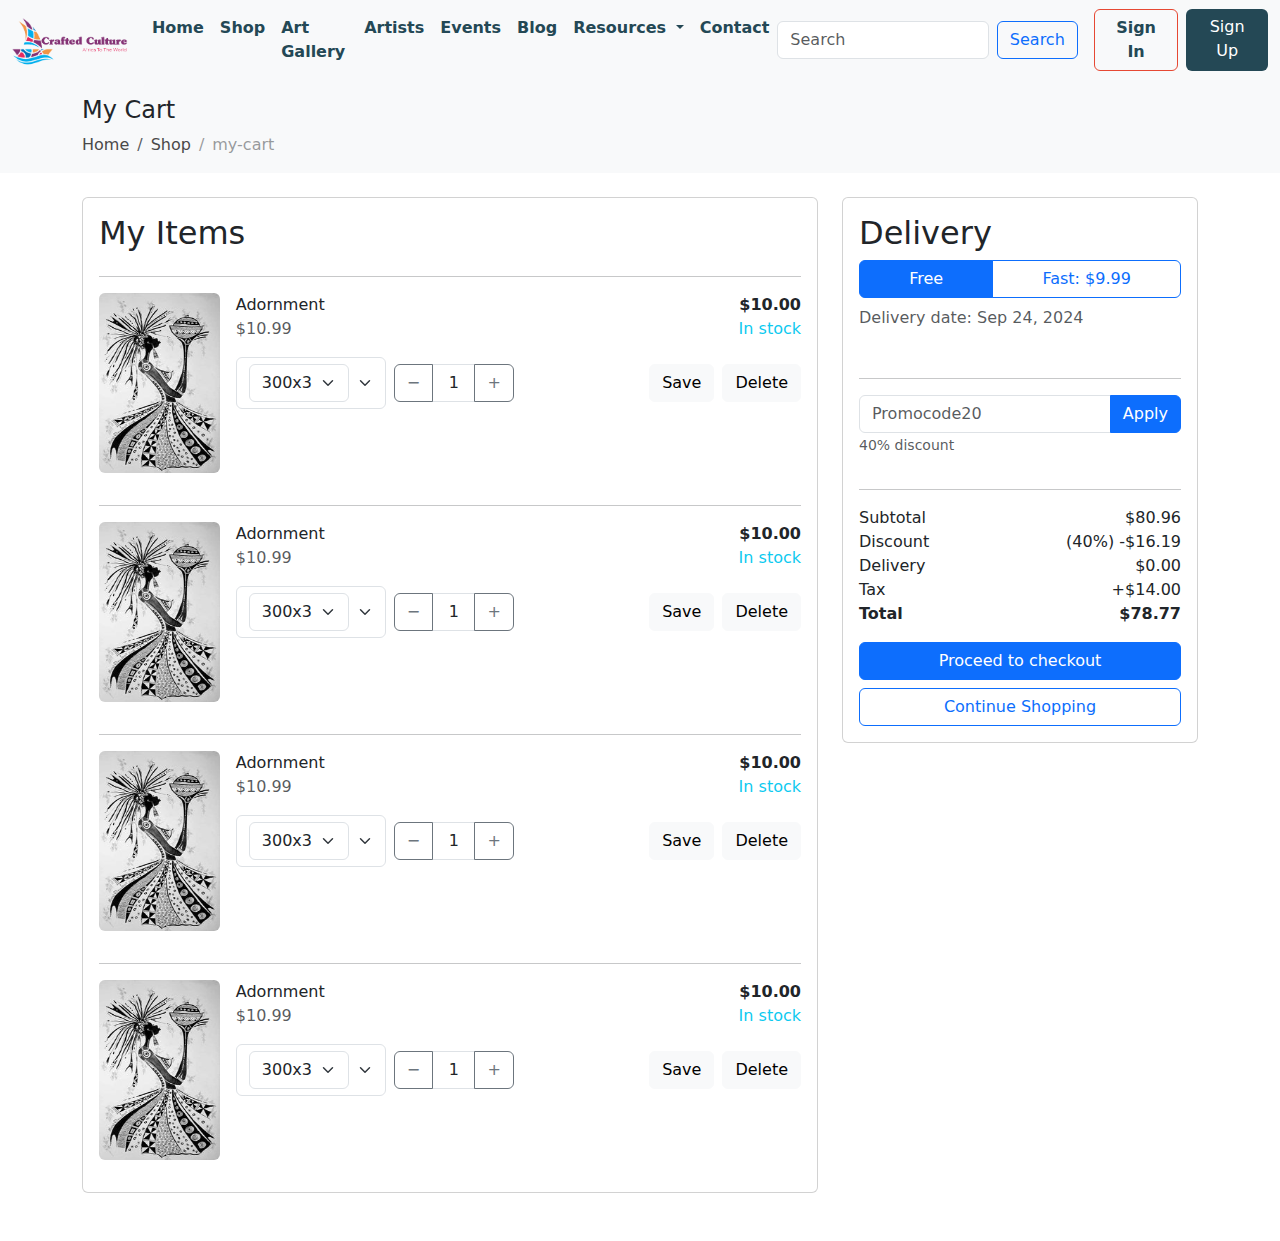
<file: cart.html>
<!DOCTYPE html>
<html lang="en">

<head>
    <meta charset="UTF-8">
    <meta name="viewport" content="width=device-width, initial-scale=1.0">
    <title>Crafted Culture | My Cart</title>
    <link rel="stylesheet" href="/styles/styles.css">
    <link rel="icon" href="/assets/img/logo-short.png" type="icon">
    <link rel="stylesheet" href="https://unicons.iconscout.com/release/v4.0.8/css/line.css">
    <link href="https://cdn.jsdelivr.net/npm/bootstrap@5.3.3/dist/css/bootstrap.min.css" rel="stylesheet"
        integrity="sha384-QWTKZyjpPEjISv5WaRU9OFeRpok6YctnYmDr5pNlyT2bRjXh0JMhjY6hW+ALEwIH" crossorigin="anonymous">
</head>

<body>
    <header>
        <nav class="navbar navbar-expand-lg navbar-light bg-light">
            <div class="container-fluid">
                <!-- Logo -->
                <a class="navbar-brand" href="index.html">
                    <img src="/assets/img/logo.png" alt="logo" class="d-inline-block align-text-top" height="30">
                </a>

                <button class="navbar-toggler" type="button" data-bs-toggle="collapse" data-bs-target="#navbarNav"
                    aria-controls="navbarNav" aria-expanded="false" aria-label="Toggle navigation">
                    <span class="navbar-toggler-icon"></span>
                </button>

                <div class="collapse navbar-collapse" id="navbarNav">
                    <ul class="navbar-nav mx-auto">
                        <li class="nav-item"><a class="nav-link" href="index.html">Home</a></li>
                        <li class="nav-item"><a class="nav-link" href="shop.html">Shop</a></li>
                        <li class="nav-item"><a class="nav-link" href="art-gallery.html">Art Gallery</a></li>
                        <li class="nav-item"><a class="nav-link" href="artists.html">Artists</a></li>
                        <li class="nav-item"><a class="nav-link" href="events.html">Events</a></li>
                        <li class="nav-item"><a class="nav-link" href="blog.html">Blog</a></li>

                        <!-- Dropdown for Resources -->
                        <li class="nav-item dropdown">
                            <a class="nav-link dropdown-toggle" href="#" id="resourcesDropdown" role="button"
                                data-bs-toggle="dropdown" aria-expanded="false">
                                Resources
                            </a>
                            <ul class="dropdown-menu" aria-labelledby="resourcesDropdown">
                                <li><a class="dropdown-item" href="resources-for-artists.html">For Artists</a></li>
                                <li><a class="dropdown-item" href="art-history.html">Art History</a></li>
                                <li><a class="dropdown-item" href="artist-interviews.html">Artist Interviews</a></li>
                                <li><a class="dropdown-item" href="virtual-tours.html">Virtual Tours</a></li>
                                <li><a class="dropdown-item" href="guides-and-tutorials.html">Guides & Tutorials</a>
                                </li>
                            </ul>
                        </li>

                        <li class="nav-item"><a class="nav-link" href="contact.html">Contact</a></li>
                    </ul>

                    
                    <form class="d-flex custom-search" role="search">
                        <input class="form-control me-2" type="search" placeholder="Search" aria-label="Search">
                        <button class="btn btn-outline-primary" type="submit">Search</button>
                    </form>

                    
                    <div class="d-flex ms-3">
                        <a href="#" class="btn btn-outline-primary me-2">Sign In</a>
                        <a href="#" class="btn btn-primary" onclick="window.location.href='sign-up.html'">Sign Up</a>
                    </div>
                </div>
            </div>
        </nav>
    </header>
    <main>
        <div class="page-hero container-fluid bg-light py-3">
            <div class="container">
                <h1 class="text-dark fs-4">My Cart</h1>
                <ul class="breadcrumb p-0 m-0 bg-transparent">
                    <li class="breadcrumb-item"><a href="./index.html">Home</a></li>
                    <li class="breadcrumb-item"><a href="./shop.html">Shop</a></li>
                    <li class="breadcrumb-item active" aria-current="page">my-cart</li>
                </ul>
            </div>
        </div>

        <div class="container my-4">
            <div class="row">
                <!-- Cart Info -->
                <div class="col-md-8 mb-4">
                    <div class="card p-3">
                        <h2>My Items</h2>
                        <hr>
                        
                        <!-- Item 1 -->
                        <div class="d-flex mb-3">
                            <img src="/assets/data/adornment_300x300.jpg" alt="cart item" class="rounded" style="width: 150px; height: 180px;">
                            <div class="ms-3 w-100">
                                <div class="d-flex justify-content-between align-items-center">
                                    <p class="mb-0">Adornment</p>
                                    <span class="fw-bold">$10.00</span>
                                </div>
                                <div class="d-flex justify-content-between">
                                    <p class="text-muted mb-0">$10.99</p>
                                    <span class="text-info">In stock</span>
                                </div>
        
                                <div class="d-flex align-items-center mt-3">
                                    <div class="form-select me-2" style="width: 150px;">
                                        <select class="form-select">
                                            <option value="300x300">300x300</option>
                                            <option value="600x600">600x600</option>
                                            <option value="600x900">600x900</option>
                                        </select>
                                    </div>
        
                                    <div class="input-group me-3" style="width: 120px;">
                                        <button class="btn btn-outline-secondary" onclick="decrement()">−</button>
                                        <input type="text" class="form-control text-center" id="quantity" value="1" readonly>
                                        <button class="btn btn-outline-secondary" onclick="increment()">+</button>
                                    </div>
        
                                    <div class="d-flex ms-auto">
                                        <button class="btn btn-light me-2">
                                            <i class="uil uil-heart"></i> Save
                                        </button>
                                        <button class="btn btn-light">
                                            <i class="uil uil-trash"></i> Delete
                                        </button>
                                    </div>
                                </div>
                            </div>
                        </div>
                        <hr>
                        <!-- Item 2 -->
                        <div class="d-flex mb-3">
                            <img src="/assets/data/adornment_300x300.jpg" alt="cart item" class="rounded" style="width: 150px; height: 180px;">
                            <div class="ms-3 w-100">
                                <div class="d-flex justify-content-between align-items-center">
                                    <p class="mb-0">Adornment</p>
                                    <span class="fw-bold">$10.00</span>
                                </div>
                                <div class="d-flex justify-content-between">
                                    <p class="text-muted mb-0">$10.99</p>
                                    <span class="text-info">In stock</span>
                                </div>
        
                                <div class="d-flex align-items-center mt-3">
                                    <div class="form-select me-2" style="width: 150px;">
                                        <select class="form-select">
                                            <option value="300x300">300x300</option>
                                            <option value="600x600">600x600</option>
                                            <option value="600x900">600x900</option>
                                        </select>
                                    </div>
        
                                    <div class="input-group me-3" style="width: 120px;">
                                        <button class="btn btn-outline-secondary" onclick="decrement()">−</button>
                                        <input type="text" class="form-control text-center" id="quantity" value="1" readonly>
                                        <button class="btn btn-outline-secondary" onclick="increment()">+</button>
                                    </div>
        
                                    <div class="d-flex ms-auto">
                                        <button class="btn btn-light me-2">
                                            <i class="uil uil-heart"></i> Save
                                        </button>
                                        <button class="btn btn-light">
                                            <i class="uil uil-trash"></i> Delete
                                        </button>
                                    </div>
                                </div>
                            </div>
                        </div>
                        <hr>
                        <!-- Item 3 -->
                        <div class="d-flex mb-3">
                            <img src="/assets/data/adornment_300x300.jpg" alt="cart item" class="rounded" style="width: 150px; height: 180px;">
                            <div class="ms-3 w-100">
                                <div class="d-flex justify-content-between align-items-center">
                                    <p class="mb-0">Adornment</p>
                                    <span class="fw-bold">$10.00</span>
                                </div>
                                <div class="d-flex justify-content-between">
                                    <p class="text-muted mb-0">$10.99</p>
                                    <span class="text-info">In stock</span>
                                </div>
        
                                <div class="d-flex align-items-center mt-3">
                                    <div class="form-select me-2" style="width: 150px;">
                                        <select class="form-select">
                                            <option value="300x300">300x300</option>
                                            <option value="600x600">600x600</option>
                                            <option value="600x900">600x900</option>
                                        </select>
                                    </div>
        
                                    <div class="input-group me-3" style="width: 120px;">
                                        <button class="btn btn-outline-secondary" onclick="decrement()">−</button>
                                        <input type="text" class="form-control text-center" id="quantity" value="1" readonly>
                                        <button class="btn btn-outline-secondary" onclick="increment()">+</button>
                                    </div>
        
                                    <div class="d-flex ms-auto">
                                        <button class="btn btn-light me-2">
                                            <i class="uil uil-heart"></i> Save
                                        </button>
                                        <button class="btn btn-light">
                                            <i class="uil uil-trash"></i> Delete
                                        </button>
                                    </div>
                                </div>
                            </div>
                        </div>
                        <hr>
                        <!-- Item 4 -->
                        <div class="d-flex mb-3">
                            <img src="/assets/data/adornment_300x300.jpg" alt="cart item" class="rounded" style="width: 150px; height: 180px;">
                            <div class="ms-3 w-100">
                                <div class="d-flex justify-content-between align-items-center">
                                    <p class="mb-0">Adornment</p>
                                    <span class="fw-bold">$10.00</span>
                                </div>
                                <div class="d-flex justify-content-between">
                                    <p class="text-muted mb-0">$10.99</p>
                                    <span class="text-info">In stock</span>
                                </div>
        
                                <div class="d-flex align-items-center mt-3">
                                    <div class="form-select me-2" style="width: 150px;">
                                        <select class="form-select">
                                            <option value="300x300">300x300</option>
                                            <option value="600x600">600x600</option>
                                            <option value="600x900">600x900</option>
                                        </select>
                                    </div>
        
                                    <div class="input-group me-3" style="width: 120px;">
                                        <button class="btn btn-outline-secondary" onclick="decrement()">−</button>
                                        <input type="text" class="form-control text-center" id="quantity" value="1" readonly>
                                        <button class="btn btn-outline-secondary" onclick="increment()">+</button>
                                    </div>
                                    
                                    <div class="d-flex ms-auto">
                                        <button class="btn btn-light me-2">
                                            <i class="uil uil-heart"></i> Save
                                        </button>
                                        <button class="btn btn-light">
                                            <i class="uil uil-trash"></i> Delete
                                        </button>
                                    </div>
                                </div>
                            </div>
                        </div>
        
                    </div>
                </div>
        
                <!-- Checkout Section -->
                <div class="col-md-4">
                    <div class="card p-3">
                        <h2>Delivery</h2>
                        <div class="mb-3">
                            <div class="btn-group w-100">
                                <button type="button" id="freeButton" class="btn btn-outline-primary active">Free</button>
                                <button type="button" id="fastButton" class="btn btn-outline-primary">Fast: $9.99</button>
                            </div>
                            <p class="text-muted mt-2">Delivery date: Sep 24, 2024</p>
                        </div>
                        <hr>
        
                        <div class="mb-3">
                            <div class="input-group">
                                <input type="text" class="form-control" placeholder="Promocode20">
                                <button class="btn btn-primary">Apply</button>
                            </div>
                            <small class="text-muted">40% discount</small>
                        </div>
                        <hr>
        
                        <div class="d-flex justify-content-between">
                            <span>Subtotal</span>
                            <span>$80.96</span>
                        </div>
                        <div class="d-flex justify-content-between">
                            <span>Discount</span>
                            <span>(40%) -$16.19</span>
                        </div>
                        <div class="d-flex justify-content-between">
                            <span>Delivery <i class="uil uil-info-circle" title="Delivery amount depends on the distance"></i></span>
                            <span>$0.00</span>
                        </div>
                        <div class="d-flex justify-content-between">
                            <span>Tax <i class="uil uil-info-circle" title="Tax depends on the amount of items purchased"></i></span>
                            <span>+$14.00</span>
                        </div>
                        <div class="d-flex justify-content-between fw-bold">
                            <span>Total</span>
                            <span>$78.77</span>
                        </div>
        
                        <div class="d-grid mt-3">
                            <button class="btn btn-primary mb-2">Proceed to checkout</button>
                            <button class="btn btn-outline-primary" onclick="window.location.href='./index.html'">Continue Shopping</button>
                        </div>
                    </div>
                </div>
            </div>
        </div>
        
    </main>

    <script src="./scripts/main.js"></script>
    <script src="https://cdn.jsdelivr.net/npm/@popperjs/core@2.11.8/dist/umd/popper.min.js"
        integrity="sha384-I7E8VVD/ismYTF4hNIPjVp/Zjvgyol6VFvRkX/vR+Vc4jQkC+hVqc2pM8ODewa9r"
        crossorigin="anonymous"></script>
    <script src="https://cdn.jsdelivr.net/npm/bootstrap@5.3.3/dist/js/bootstrap.min.js"
        integrity="sha384-0pUGZvbkm6XF6gxjEnlmuGrJXVbNuzT9qBBavbLwCsOGabYfZo0T0to5eqruptLy"
        crossorigin="anonymous"></script>
</body>

</html>
</file>
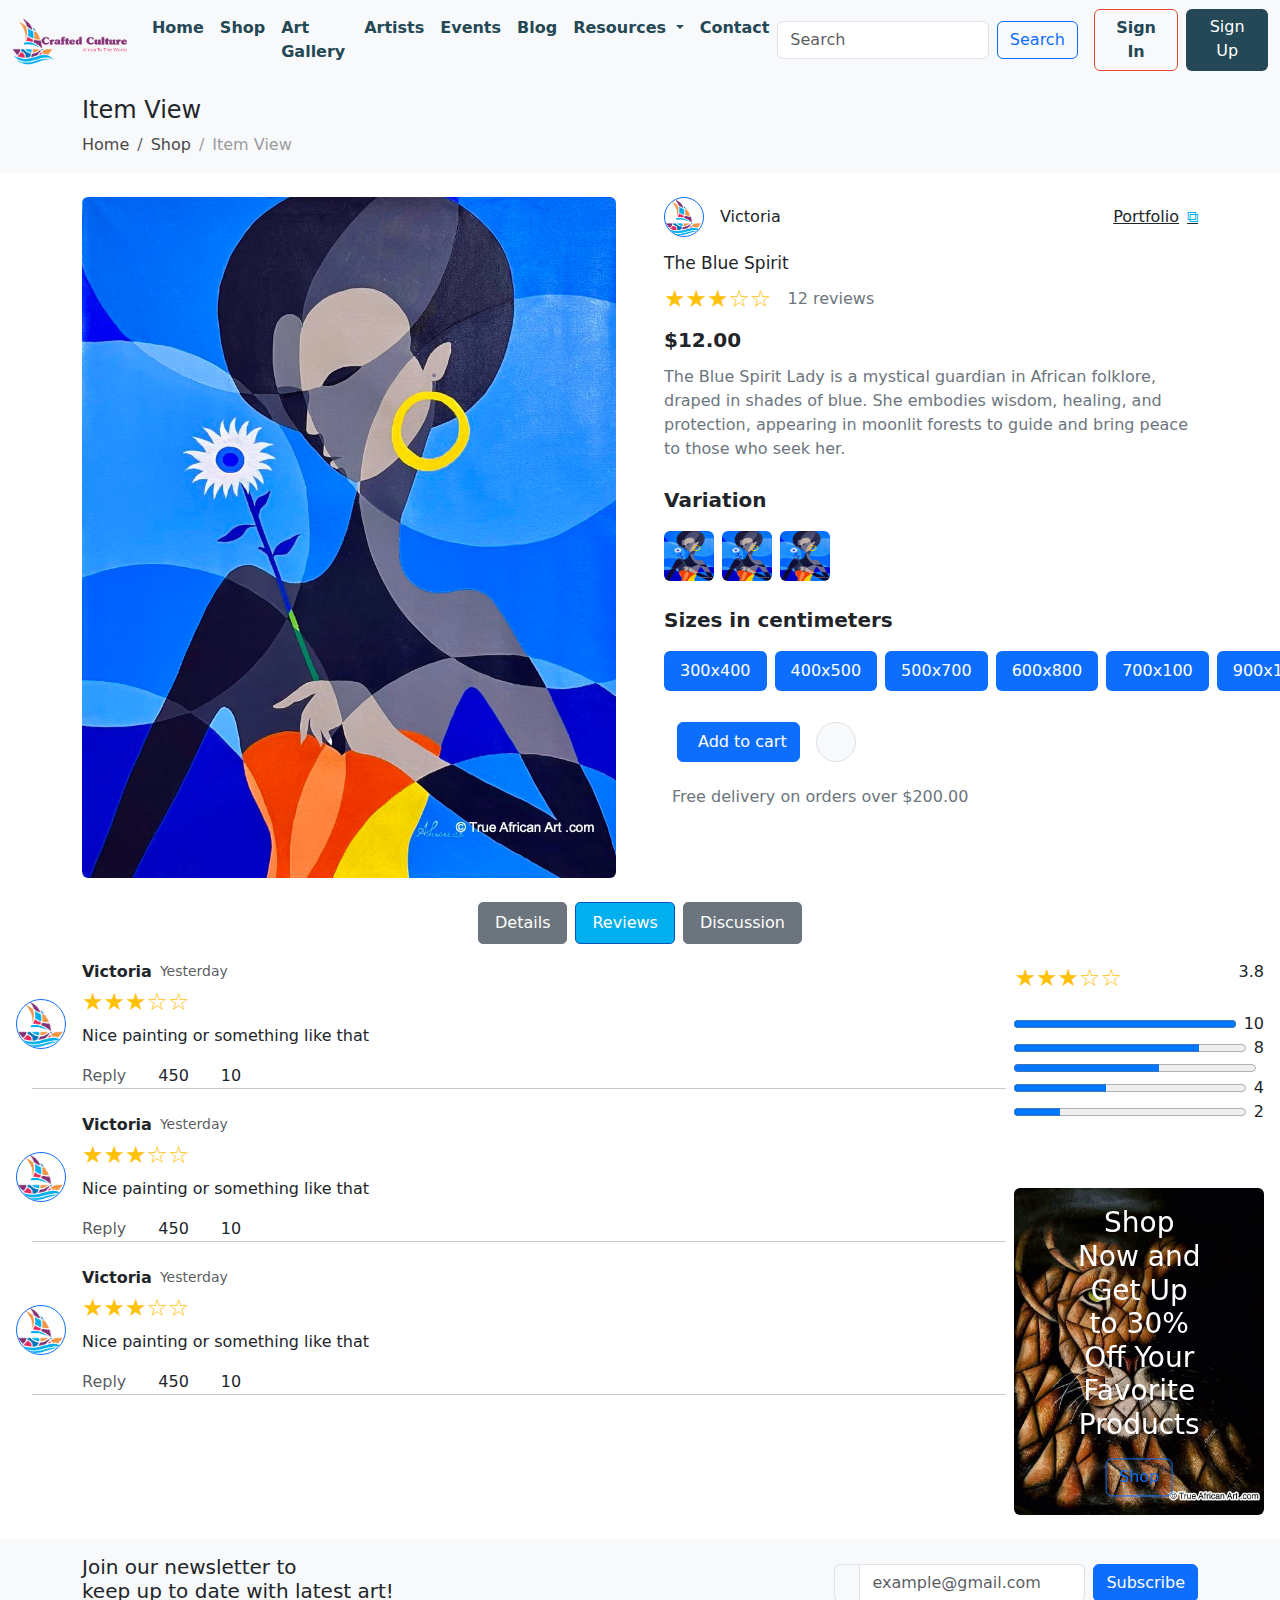
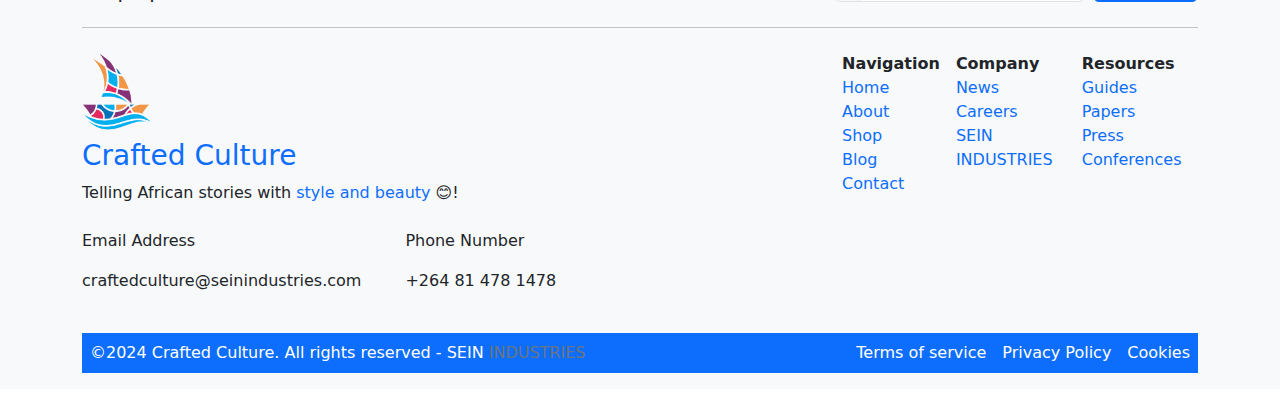
<file: item-view.html>
<!DOCTYPE html>
<html lang="en">

<head>
    <meta charset="UTF-8">
    <meta name="viewport" content="width=device-width, initial-scale=1.0">
    <title>Item View</title>
    <link rel="stylesheet" href="/styles/styles.css">
    <link rel="icon" href="/assets/img/logo-short.png" type="icon">
    <link rel="stylesheet" href="https://unicons.iconscout.com/release/v4.0.8/css/line.css">
    <link href="https://cdn.jsdelivr.net/npm/bootstrap@5.3.3/dist/css/bootstrap.min.css" rel="stylesheet"
        integrity="sha384-QWTKZyjpPEjISv5WaRU9OFeRpok6YctnYmDr5pNlyT2bRjXh0JMhjY6hW+ALEwIH" crossorigin="anonymous">
</head>

<body>
    <!-- Navbar with Centered Nav Links and Search Form -->
    <header>
        <nav class="navbar navbar-expand-lg navbar-light bg-light">
            <div class="container-fluid">
                <!-- Logo -->
                <a class="navbar-brand" href="index.html">
                    <img src="/assets/img/logo.png" alt="logo" class="d-inline-block align-text-top" height="30">
                </a>

                <!-- Navbar Toggle Button for Mobile View -->
                <button class="navbar-toggler" type="button" data-bs-toggle="collapse" data-bs-target="#navbarNav"
                    aria-controls="navbarNav" aria-expanded="false" aria-label="Toggle navigation">
                    <span class="navbar-toggler-icon"></span>
                </button>

                <!-- Navbar Links, Centered -->
                <div class="collapse navbar-collapse" id="navbarNav">
                    <ul class="navbar-nav mx-auto">
                        <li class="nav-item"><a class="nav-link" href="index.html">Home</a></li>
                        <li class="nav-item"><a class="nav-link" href="shop.html">Shop</a></li>
                        <li class="nav-item"><a class="nav-link" href="art-gallery.html">Art Gallery</a></li>
                        <li class="nav-item"><a class="nav-link" href="artists.html">Artists</a></li>
                        <li class="nav-item"><a class="nav-link" href="events.html">Events</a></li>
                        <li class="nav-item"><a class="nav-link" href="blog.html">Blog</a></li>

                        <!-- Dropdown for Resources -->
                        <li class="nav-item dropdown">
                            <a class="nav-link dropdown-toggle" href="#" id="resourcesDropdown" role="button"
                                data-bs-toggle="dropdown" aria-expanded="false">
                                Resources
                            </a>
                            <ul class="dropdown-menu" aria-labelledby="resourcesDropdown">
                                <li><a class="dropdown-item" href="resources-for-artists.html">For Artists</a></li>
                                <li><a class="dropdown-item" href="art-history.html">Art History</a></li>
                                <li><a class="dropdown-item" href="artist-interviews.html">Artist Interviews</a></li>
                                <li><a class="dropdown-item" href="virtual-tours.html">Virtual Tours</a></li>
                                <li><a class="dropdown-item" href="guides-and-tutorials.html">Guides & Tutorials</a>
                                </li>
                            </ul>
                        </li>

                        <li class="nav-item"><a class="nav-link" href="contact.html">Contact</a></li>
                    </ul>

                    <!-- Search Form with Custom Styling -->
                    <form class="d-flex custom-search" role="search">
                        <input class="form-control me-2" type="search" placeholder="Search" aria-label="Search">
                        <button class="btn btn-outline-primary" type="submit">Search</button>
                    </form>

                    <!-- Sign In/Sign Up Buttons -->
                    <div class="d-flex ms-3">
                        <a href="#" class="btn btn-outline-primary me-2">Sign In</a>
                        <a href="#" class="btn btn-primary" onclick="window.location.href='sign-up.html'">Sign Up</a>
                    </div>
                </div>
            </div>
        </nav>
    </header>

    <main>
        <div class="page-hero container-fluid bg-light py-3">
            <div class="container">
                <h1 class="text-dark fs-4">Item View</h1>
                <ul class="breadcrumb p-0 m-0 bg-transparent">
                    <li class="breadcrumb-item"><a href="./index.html">Home</a></li>
                    <li class="breadcrumb-item"><a href="./shop.html">Shop</a></li>
                    <li class="breadcrumb-item active" aria-current="page">Item View</li>
                </ul>
            </div>
        </div>

        <section class="item-view-container container my-4">
            <div class="row gx-5">
                <div class="col-md-6">
                    <img src="/assets/data/hopeful_2048x2048.jpg" alt="Item image" class="img-fluid rounded">
                </div>
                <div class="col-md-6">
                    <div class="item-view-info">
                        <div class="artist d-flex justify-content-between align-items-center">
                            <div class="artist-name-img d-flex align-items-center">
                                <img src="/assets/img/logo-short.png" alt="Artist logo"
                                    class="rounded-circle border border-primary me-3"
                                    style="width: 40px; height: 40px;">
                                <p class="mb-0">Victoria</p>
                            </div>
                            <a href="#" class="artist-portfolio text-dark">Portfolio</a>
                        </div>

                        <h2 class="item-name mt-3">The Blue Spirit</h2>
                        <div class="rate d-flex align-items-center my-2">
                            <p class="rating text-warning mb-0 me-3">★★★☆☆</p>
                            <p class="reviews text-secondary mb-0">12 reviews</p>
                        </div>

                        <p class="item-price fw-bold fs-5">$12.00</p>
                        <p class="desc text-secondary">The Blue Spirit Lady is a mystical guardian in African folklore,
                            draped in shades of blue. She embodies wisdom, healing, and protection, appearing in moonlit
                            forests to guide and bring peace to those who seek her.</p>

                        <div class="variation mt-4">
                            <p class="fw-bold fs-5">Variation</p>
                            <div class="variation-item d-flex gap-2 mt-2">
                                <img src="/assets/data/hopeful_300x300.jpg" alt="" class="variation-img rounded"
                                    style="width: 50px; height: 50px; cursor: pointer;" onclick="selectImage(this)">
                                <img src="/assets/data/hopeful_300x300.jpg" alt="" class="variation-img rounded"
                                    style="width: 50px; height: 50px; cursor: pointer;" onclick="selectImage(this)">
                                <img src="/assets/data/hopeful_300x300.jpg" alt="" class="variation-img rounded"
                                    style="width: 50px; height: 50px; cursor: pointer;" onclick="selectImage(this)">
                            </div>
                        </div>

                        <div class="size mt-4">
                            <p class="fw-bold fs-5">Sizes in centimeters</p>
                            <div class="size-option d-flex gap-2 mt-2">
                                <div class="item text-center bg-primary text-white py-2 px-3 rounded">300x400</div>
                                <div class="item text-center bg-primary text-white py-2 px-3 rounded">400x500</div>
                                <div class="item text-center bg-primary text-white py-2 px-3 rounded">500x700</div>
                                <div class="item text-center bg-primary text-white py-2 px-3 rounded">600x800</div>
                                <div class="item text-center bg-primary text-white py-2 px-3 rounded">700x100</div>
                                <div class="item text-center bg-primary text-white py-2 px-3 rounded">900x120</div>
                            </div>
                        </div>

                        <div class="btn mt-4 d-flex gap-3">
                            <button class="add-to-cart btn btn-primary d-flex align-items-center"><i
                                    class="uil uil-shopping-bag me-2"></i>Add to cart</button>
                            <span
                                class="bg-light border rounded-circle p-2 d-flex justify-content-center align-items-center"
                                style="width: 40px; height: 40px;"><i class="uil uil-heart fs-4 text-dark"></i></span>
                        </div>

                        <p class="delivery mt-3 text-secondary"><i class="uil uil-car-sideview me-2"></i> Free delivery
                            on orders over $200.00</p>
                    </div>
                </div>
            </div>
        </section>

        <section class="more">
            <div class="item-btn d-flex justify-content-center gap-2">
                <span class="btn btn-secondary">Details</span>
                <span class="btn btn-primary active">Reviews</span>
                <span class="btn btn-secondary">Discussion</span>
            </div>

            <div class="item-btn-section mt-3">
                <div class="reviews d-flex">
                    <div class="comments flex-grow-1">
                        <div class="comment-item mb-4">
                            <div class="profile d-flex gap-3 align-items-center">
                                <img src="/assets/img/logo-short.png" alt=""
                                    class="rounded-circle border border-primary">
                                <div class="details">
                                    <div class="name d-flex gap-2 align-items-center">
                                        <p class="fw-bold mb-0">Victoria</p>
                                        <span class="date text-muted small">Yesterday</span>
                                    </div>
                                    <p class="rating text-warning mb-1">★★★☆☆</p>
                                    <p class="message">Nice painting or something like that</p>
                                    <div class="others d-flex gap-3">
                                        <span class="reply text-muted" role="button">Reply</span>
                                        <i class="uil uil-thumbs-up"></i>
                                        <span>450</span>
                                        <i class="uil uil-thumbs-down"></i>
                                        <span>10</span>
                                    </div>
                                </div>
                            </div>
                            <hr>
                        </div>
                        <div class="comment-item mb-4">
                            <div class="profile d-flex gap-3 align-items-center">
                                <img src="/assets/img/logo-short.png" alt=""
                                    class="rounded-circle border border-primary">
                                <div class="details">
                                    <div class="name d-flex gap-2 align-items-center">
                                        <p class="fw-bold mb-0">Victoria</p>
                                        <span class="date text-muted small">Yesterday</span>
                                    </div>
                                    <p class="rating text-warning mb-1">★★★☆☆</p>
                                    <p class="message">Nice painting or something like that</p>
                                    <div class="others d-flex gap-3">
                                        <span class="reply text-muted" role="button">Reply</span>
                                        <i class="uil uil-thumbs-up"></i>
                                        <span>450</span>
                                        <i class="uil uil-thumbs-down"></i>
                                        <span>10</span>
                                    </div>
                                </div>
                            </div>
                            <hr>
                        </div>
                        <div class="comment-item mb-4">
                            <div class="profile d-flex gap-3 align-items-center">
                                <img src="/assets/img/logo-short.png" alt=""
                                    class="rounded-circle border border-primary">
                                <div class="details">
                                    <div class="name d-flex gap-2 align-items-center">
                                        <p class="fw-bold mb-0">Victoria</p>
                                        <span class="date text-muted small">Yesterday</span>
                                    </div>
                                    <p class="rating text-warning mb-1">★★★☆☆</p>
                                    <p class="message">Nice painting or something like that</p>
                                    <div class="others d-flex gap-3">
                                        <span class="reply text-muted" role="button">Reply</span>
                                        <i class="uil uil-thumbs-up"></i>
                                        <span>450</span>
                                        <i class="uil uil-thumbs-down"></i>
                                        <span>10</span>
                                    </div>
                                </div>
                            </div>
                            <hr>
                        </div>

                    </div>

                    <div class="rating-side d-flex flex-column align-items-center ms-4" style="width: 20%;">
                        <div class="rated mb-4 w-100">
                            <div class="rating-rates d-flex justify-content-between">
                                <p class="rating text-warning">★★★☆☆</p>
                                <span>3.8</span>
                            </div>
                            <ol class="list-unstyled ps-0">
                                <li class="d-flex align-items-center">
                                    <progress value="100" max="100" class="flex-grow-1"></progress>
                                    <span class="ms-2">10</span>
                                </li>
                                <li class="d-flex align-items-center">
                                    <progress value="80" max="100" class="flex-grow-1"></progress>
                                    <span class="ms-2">8</span>
                                </li>
                                <li class="d-flex align-items-center">
                                    <progress value="60" max="100" class="flex-grow-1"></progress>
                                    <span class="ms-2" 60</span>
                                </li>
                                <li class="d-flex align-items-center">
                                    <progress value="40" max="100" class="flex-grow-1"></progress>
                                    <span class="ms-2">4</span>
                                </li>
                                <li class="d-flex align-items-center">
                                    <progress value="20" max="100" class="flex-grow-1"></progress>
                                    <span class="ms-2">2</span>
                                </li>

                            </ol>
                        </div>

                        <!-- Carousel - Featured Item on the Right -->
                        <div id="ratingCarousel" class="carousel slide mt-4" data-bs-ride="carousel">
                            <div class="carousel-inner">
                                <div class="carousel-item active">
                                    <div class="featured-image position-relative">
                                        <img src="/assets/data/peter-ndirangu-lion-shade_2048x2048.jpg"
                                            class="d-block w-100 rounded" alt="Lion in the shade">
                                        <div
                                            class="content position-absolute top-50 start-50 translate-middle text-center text-white">
                                            <h3>Shop Now and Get Up to 30% Off Your Favorite Products</h3>
                                            <button class="btn btn-outline-primary mt-2">Shop</button>
                                        </div>
                                    </div>
                                </div>
                            </div>
                        </div>
                    </div>
                </div>
            </div>
        </section>

    </main>

    <footer class="bg-light my-4 py-3">
        <div class="container">
            <!-- Newsletter Section -->
            <div class="newsletter d-flex justify-content-between align-items-center">
                <p class="h5">Join our newsletter to <br> keep up to date with latest art!</p>
                <div class="letter-btn d-flex">
                    <form action="#" class="me-2">
                        <div class="input-group">
                            <span class="input-group-text"><i class="uil uil-user"></i></span>
                            <input type="email" class="form-control" placeholder="example@gmail.com">
                        </div>
                    </form>
                    <form action="#">
                        <input type="button" class="btn btn-primary" value="Subscribe">
                    </form>
                </div>
            </div>
            <hr>

            <!-- Footer Navigation -->
            <div class="footer-nav row my-4">
                <div class="col-lg-8">
                    <div class="logo-side d-flex flex-column">
                        <img src="/assets/img/logo-short.png" alt="logo" class="mb-2" style="width: 70px;">
                        <h3 class="text-primary">Crafted Culture</h3>
                        <p>Telling African stories with <span class="text-primary">style and beauty</span> 😊!</p>
                        <div class="contacts d-flex my-2">
                            <div class="me-4">
                                <p>Email Address</p>
                                <span>craftedculture@seinindustries.com</span>
                            </div>
                            <div>
                                <p>Phone Number</p>
                                <span>+264 81 478 1478</span>
                            </div>
                        </div>

                        <div class="footer-socials d-flex gap-3 mt-2">
                            <a href="#linkedin"><i class="uil uil-linkedin-alt"></i></a>
                            <a href="#Instagram"><i class="uil uil-instagram"></i></a>
                            <a href="#x"><i class="uil uil-twitter-alt"></i></a>
                            <a href="#Facebook"><i class="uil uil-facebook-f"></i></a>
                        </div>
                    </div>
                </div>

                <div class="col-lg-4">
                    <div class="footer-links-side d-flex gap-3">
                        <div class="first mb-3 d-flex flex-column">
                            <label class="fw-bold">Navigation</label>
                            <a href="#Home" class="text-decoration-none">Home</a>
                            <a href="about.html" class="text-decoration-none">About</a>
                            <a href="#shop" class="text-decoration-none">Shop</a>
                            <a href="#blog" class="text-decoration-none">Blog</a>
                            <a href="#contact" class="text-decoration-none">Contact</a>
                        </div>
                        <div class="second mb-3 d-flex flex-column">
                            <label class="fw-bold">Company</label>
                            <a href="#news" class="text-decoration-none">News</a>
                            <a href="#career" class="text-decoration-none">Careers</a>
                            <a href="#company" class="text-decoration-none"><span>SEIN</span> INDUSTRIES</a>
                        </div>
                        <div class="last d-flex flex-column">
                            <label class="fw-bold">Resources</label>
                            <a href="#guides" class="text-decoration-none">Guides</a>
                            <a href="#papers" class="text-decoration-none">Papers</a>
                            <a href="#press" class="text-decoration-none">Press Conferences</a>
                        </div>
                    </div>
                </div>
            </div>

            <!-- Bottom Footer -->
            <div class="bottom-footer bg-primary text-white d-flex justify-content-between align-items-center p-2">
                <p class="mb-0">&copy;2024 Crafted Culture. All rights reserved - SEIN <span
                        class="text-secondary">INDUSTRIES</span></p>
                <div class="conditions d-flex gap-3">
                    <a href="#terms" class="text-white text-decoration-none">Terms of service</a>
                    <a href="#policy" class="text-white text-decoration-none">Privacy Policy</a>
                    <a href="#cookies" class="text-white text-decoration-none">Cookies</a>
                </div>
            </div>
        </div>
    </footer>
    <script src="./scripts/main.js"></script>
    <script src="https://cdn.jsdelivr.net/npm/@popperjs/core@2.11.8/dist/umd/popper.min.js"
        integrity="sha384-I7E8VVD/ismYTF4hNIPjVp/Zjvgyol6VFvRkX/vR+Vc4jQkC+hVqc2pM8ODewa9r"
        crossorigin="anonymous"></script>
    <script src="https://cdn.jsdelivr.net/npm/bootstrap@5.3.3/dist/js/bootstrap.min.js"
        integrity="sha384-0pUGZvbkm6XF6gxjEnlmuGrJXVbNuzT9qBBavbLwCsOGabYfZo0T0to5eqruptLy"
        crossorigin="anonymous"></script>
</body>

</html>
</file>
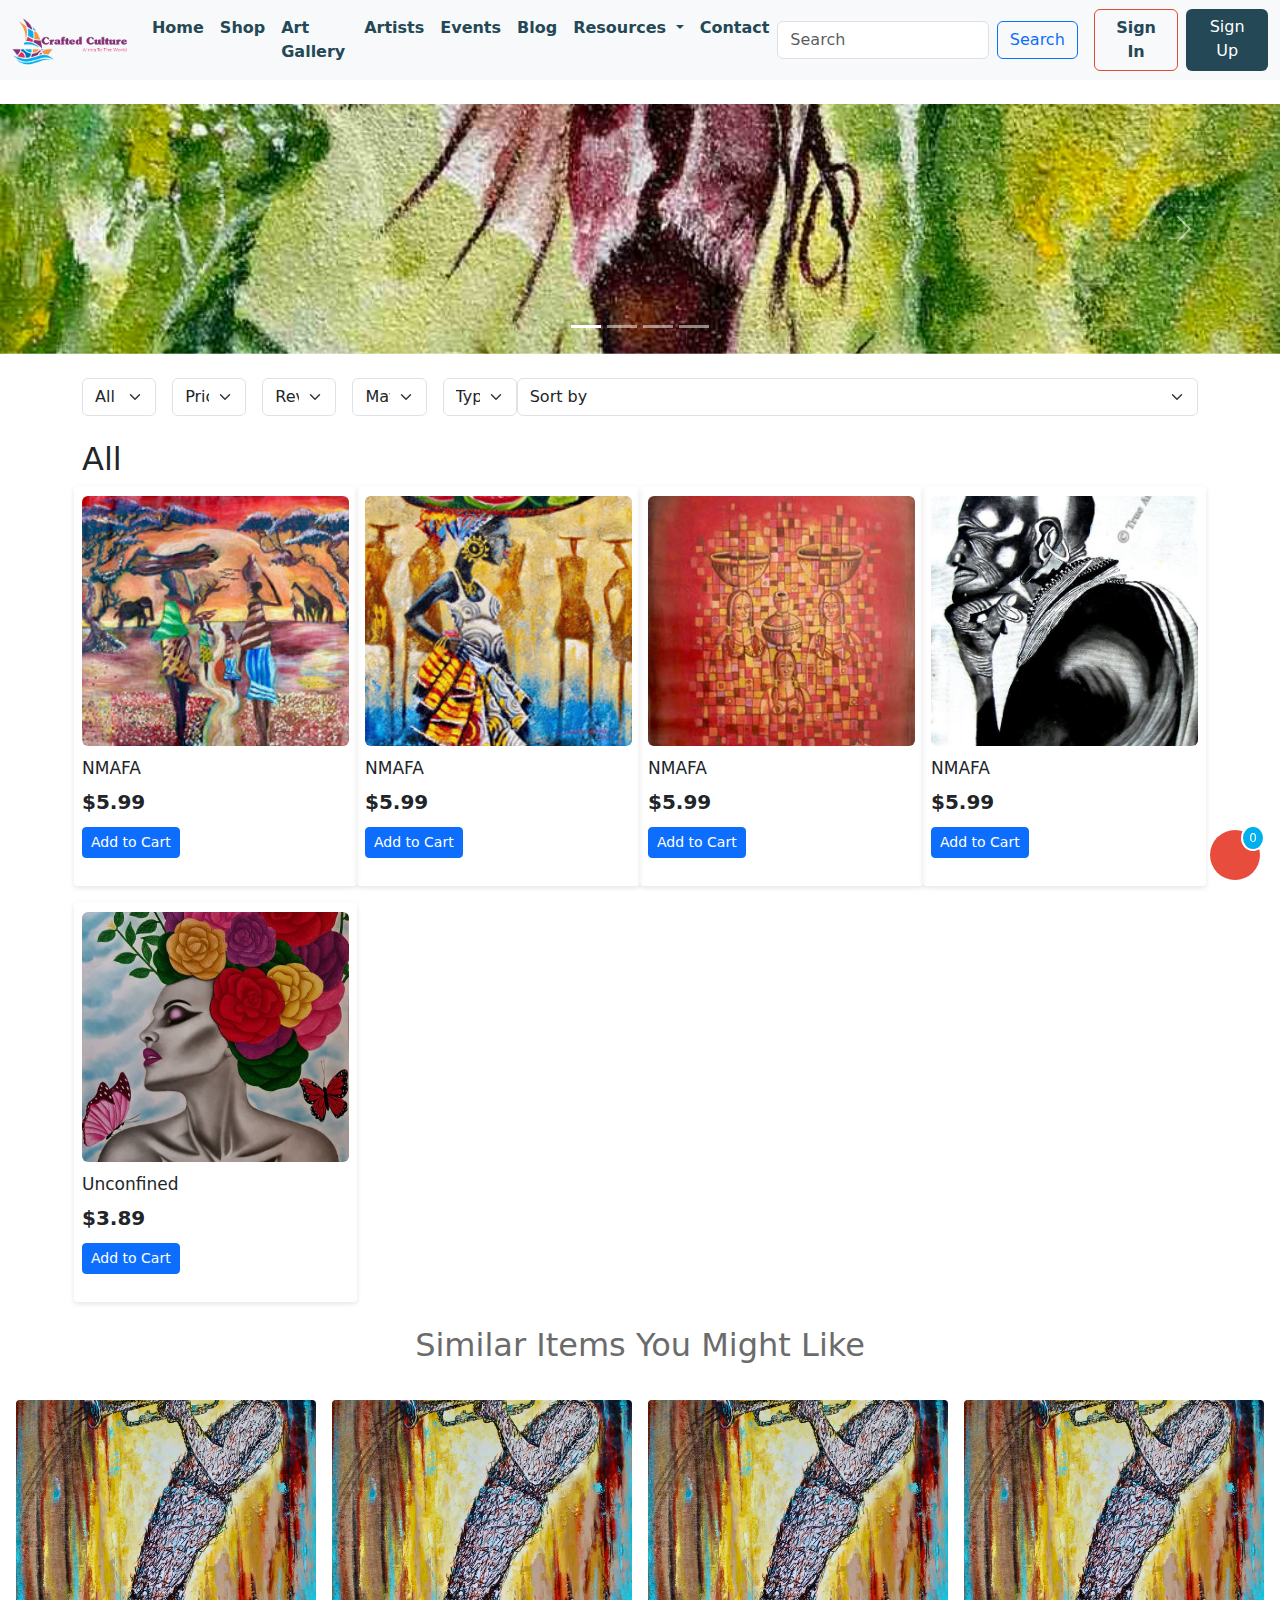
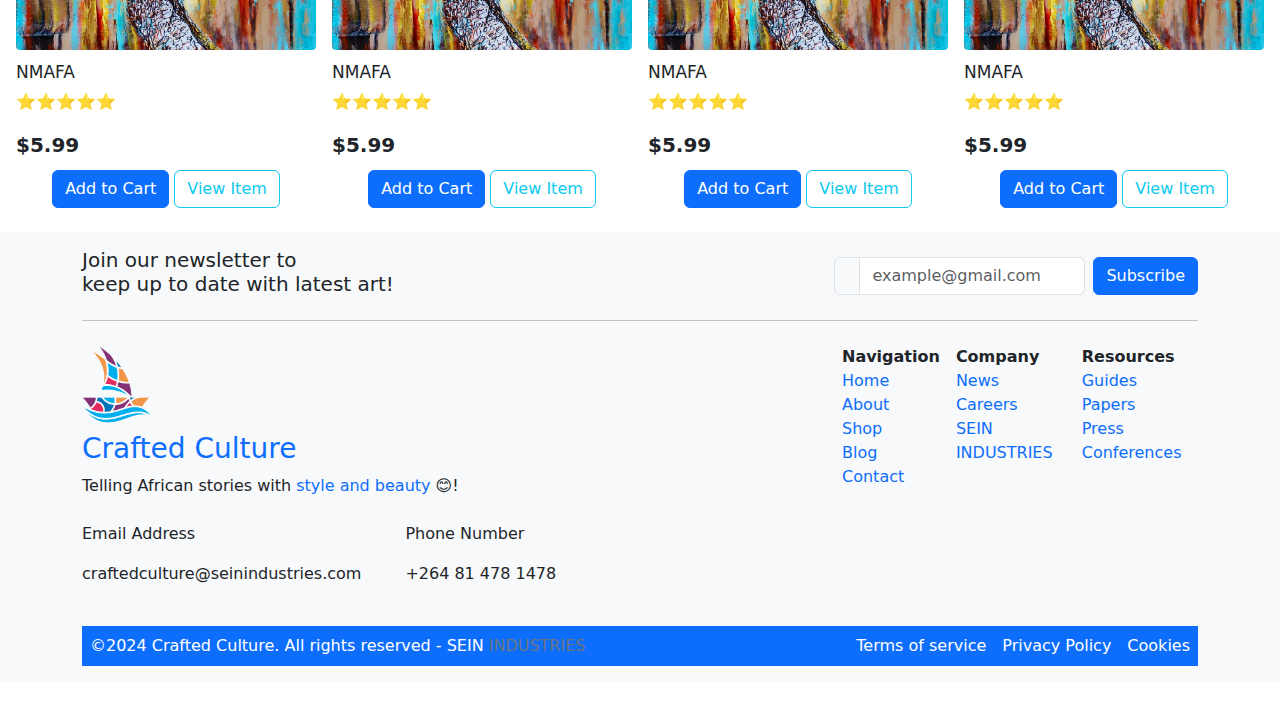
<file: shop.html>
<!DOCTYPE html>
<html lang="en">

<head>
    <meta charset="UTF-8">
    <meta name="viewport" content="width=device-width, initial-scale=1.0">
    <title>Crafted Culture| Shop</title>
    <link rel="stylesheet" href="/styles/styles.css">
    <link rel="icon" href="/assets/img/logo-short.png" type="icon">
    <link rel="stylesheet" href="https://unicons.iconscout.com/release/v4.0.8/css/line.css">
    <link href="https://cdn.jsdelivr.net/npm/bootstrap@5.3.3/dist/css/bootstrap.min.css" rel="stylesheet"
        integrity="sha384-QWTKZyjpPEjISv5WaRU9OFeRpok6YctnYmDr5pNlyT2bRjXh0JMhjY6hW+ALEwIH" crossorigin="anonymous">
</head>

<body>
    <!-- Navbar with Centered Nav Links and Search Form -->
    <header>
        <nav class="navbar navbar-expand-lg navbar-light bg-light">
            <div class="container-fluid">
                <!-- Logo -->
                <a class="navbar-brand" href="index.html">
                    <img src="/assets/img/logo.png" alt="logo" class="d-inline-block align-text-top" height="30">
                </a>

                <!-- Navbar Toggle Button for Mobile View -->
                <button class="navbar-toggler" type="button" data-bs-toggle="collapse" data-bs-target="#navbarNav"
                    aria-controls="navbarNav" aria-expanded="false" aria-label="Toggle navigation">
                    <span class="navbar-toggler-icon"></span>
                </button>

                <!-- Navbar Links, Centered -->
                <div class="collapse navbar-collapse" id="navbarNav">
                    <ul class="navbar-nav mx-auto">
                        <li class="nav-item"><a class="nav-link" href="index.html">Home</a></li>
                        <li class="nav-item"><a class="nav-link" href="shop.html">Shop</a></li>
                        <li class="nav-item"><a class="nav-link" href="art-gallery.html">Art Gallery</a></li>
                        <li class="nav-item"><a class="nav-link" href="artists.html">Artists</a></li>
                        <li class="nav-item"><a class="nav-link" href="events.html">Events</a></li>
                        <li class="nav-item"><a class="nav-link" href="blog.html">Blog</a></li>

                        <!-- Dropdown for Resources -->
                        <li class="nav-item dropdown">
                            <a class="nav-link dropdown-toggle" href="#" id="resourcesDropdown" role="button"
                                data-bs-toggle="dropdown" aria-expanded="false">
                                Resources
                            </a>
                            <ul class="dropdown-menu" aria-labelledby="resourcesDropdown">
                                <li><a class="dropdown-item" href="resources-for-artists.html">For Artists</a></li>
                                <li><a class="dropdown-item" href="art-history.html">Art History</a></li>
                                <li><a class="dropdown-item" href="artist-interviews.html">Artist Interviews</a></li>
                                <li><a class="dropdown-item" href="virtual-tours.html">Virtual Tours</a></li>
                                <li><a class="dropdown-item" href="guides-and-tutorials.html">Guides & Tutorials</a>
                                </li>
                            </ul>
                        </li>

                        <li class="nav-item"><a class="nav-link" href="contact.html">Contact</a></li>
                    </ul>

                    <form class="d-flex custom-search" role="search">
                        <input class="form-control me-2" type="search" placeholder="Search" aria-label="Search">
                        <button class="btn btn-outline-primary" type="submit">Search</button>
                    </form>

                    <!-- Sign In/Sign Up Buttons -->
                    <div class="d-flex ms-3">
                        <a href="#" class="btn btn-outline-primary me-2">Sign In</a>
                        <a href="#" class="btn btn-primary" onclick="window.location.href='sign-up.html'">Sign Up</a>
                    </div>
                </div>
            </div>
        </nav>
    </header>

    <main>
        <div id="featuredCarousel" class="carousel slide my-4" data-bs-ride="carousel">
            <div class="carousel-inner">
                <div class="carousel-item active">
                    <img src="/assets/data/green-adventure_2048x2048.jpg" class="d-block w-100" alt="Green Adventure"
                        style="height: 250px; object-fit: cover;">
                </div>
                <div class="carousel-item">
                    <img src="/assets/data/a-callout_2048x2048.jpg" class="d-block w-100" alt="A Callout"
                        style="height: 250px; object-fit: cover;">
                </div>
                <div class="carousel-item">
                    <img src="/assets/data/riverfow_2048x2048.jpg" class="d-block w-100" alt="River Flow"
                        style="height: 250px; object-fit: cover;">
                </div>
                <div class="carousel-item">
                    <img src="/assets/data/wildbeast-migration_.jpg" class="d-block w-100" alt="Wildbeast Migration"
                        style="height: 250px; object-fit: cover;">
                </div>
            </div>

            <!-- Carousel controls -->
            <button class="carousel-control-prev" type="button" data-bs-target="#featuredCarousel" data-bs-slide="prev">
                <span class="carousel-control-prev-icon" aria-hidden="true"></span>
                <span class="visually-hidden">Previous</span>
            </button>
            <button class="carousel-control-next" type="button" data-bs-target="#featuredCarousel" data-bs-slide="next">
                <span class="carousel-control-next-icon" aria-hidden="true"></span>
                <span class="visually-hidden">Next</span>
            </button>

            <!-- Indicators -->
            <div class="carousel-indicators">
                <button type="button" data-bs-target="#featuredCarousel" data-bs-slide-to="0" class="active"
                    aria-current="true" aria-label="Slide 1"></button>
                <button type="button" data-bs-target="#featuredCarousel" data-bs-slide-to="1"
                    aria-label="Slide 2"></button>
                <button type="button" data-bs-target="#featuredCarousel" data-bs-slide-to="2"
                    aria-label="Slide 3"></button>
                <button type="button" data-bs-target="#featuredCarousel" data-bs-slide-to="3"
                    aria-label="Slide 4"></button>
            </div>
        </div>


        <section class="shop-section container my-4">
            <div class="shop-filters d-flex justify-content-between mb-4">
                <div class="filters d-flex gap-3">
                    <select class="form-select" name="type" aria-label="Select Type">
                        <option value="all">All</option>
                        <option value="paintings">Paintings</option>
                        <option value="sculptures">Sculptures</option>
                        <option value="textiles">Textiles</option>
                        <option value="jewelry">Jewelry</option>
                    </select>
                    <select class="form-select" name="price" aria-label="Select Price">
                        <option value="price">Price</option>
                        <option value="less50">Below $50</option>
                        <option value="50-100">$50 - $100</option>
                        <option value="more100">Above $100</option>
                    </select>
                    <select class="form-select" name="review" aria-label="Select Review">
                        <option value="review">Review</option>
                        <option value="3star">Below 3 stars</option>
                        <option value="4star">4 stars</option>
                        <option value="5stars">5 stars</option>
                    </select>
                    <select class="form-select" name="material" aria-label="Select Material">
                        <option value="material">Material</option>
                        <option value="wood">Wood</option>
                        <option value="metal">Metal</option>
                        <option value="cloth">Cloth</option>
                        <option value="beads">Beads</option>
                    </select>
                    <select class="form-select" name="all-filters" aria-label="All Filters">
                        <option value="type">Type</option>
                        <option value="price">Price</option>
                        <option value="review">Review</option>
                        <option value="material">Material</option>
                    </select>
                </div>
                <select class="form-select" name="sort" aria-label="Sort by">
                    <option value="sort">Sort by</option>
                    <option value="type">Type</option>
                    <option value="price">Price</option>
                    <option value="review">Review</option>
                    <option value="material">Material</option>
                </select>
            </div>

            <div class="shop-content">
                <h2 class="choosen-filter">All</h2>
                <div class="filter-content row g-3">
                    <div class="shop-item col-6 col-md-4 col-lg-3">
                        <div class="position-relative">
                            <img src="/assets/data/we-are-ladies_300x300.jpg" class="img-fluid rounded" alt="">
                            <p class="item-name">NMAFA</p>
                            <p class="item-price">$5.99</p>
                            <button class="btn btn-primary btn-sm">Add to Cart</button>
                        </div>
                    </div>

                    <div class="shop-item col-6 col-md-4 col-lg-3">
                        <div class="position-relative">
                            <img src="/assets/data/watermelon_9cfbd145-29e1-4580-b2f8-b819e59dad70_300x300.jpg"
                                class="img-fluid rounded" alt="">
                            <p class="item-name">NMAFA</p>
                            <p class="item-price">$5.99</p>
                            <button class="btn btn-primary btn-sm">Add to Cart</button>
                        </div>
                    </div>

                    <div class="shop-item col-6 col-md-4 col-lg-3">
                        <div class="position-relative">
                            <img src="/assets/data/water-is-life_a839dcdc-1cfd-4bc3-b337-12b4aed6c46a_300x300.jpg"
                                class="img-fluid rounded" alt="">
                            <p class="item-name">NMAFA</p>
                            <p class="item-price">$5.99</p>
                            <button class="btn btn-primary btn-sm">Add to Cart</button>
                        </div>
                    </div>

                    <div class="shop-item col-6 col-md-4 col-lg-3">
                        <div class="position-relative">
                            <img src="/assets/data/wakaba-respect_2048x2048.jpg" class="img-fluid rounded" alt="">
                            <p class="item-name">NMAFA</p>
                            <p class="item-price">$5.99</p>
                            <button class="btn btn-primary btn-sm">Add to Cart</button>
                        </div>
                    </div>

                    <div class="shop-item col-6 col-md-4 col-lg-3">
                        <div class="position-relative">
                            <img src="/assets/data/unconfined_2048x2048.jpg" class="img-fluid rounded" alt="">
                            <p class="item-name">Unconfined</p>
                            <p class="item-price">$3.89</p>
                            <button class="btn btn-primary btn-sm">Add to Cart</button>
                        </div>
                    </div>
                </div>
            </div>
        </section>

        <section class="similar">
            <h2 class="text-center">Similar Items You Might Like</h2>
            <div class="slider-container">
                <div class="similar-content d-flex justify-content-center mx-auto gap-3">
                    <div class="similar-item text-center">
                        <img src="/assets/data/young-miles-davis_2048x2048.jpg" alt="" class="img-fluid">
                        <p class="item-name">NMAFA</p>
                        <p class="item-rating"></p>
                        <p class="item-price">$5.99</p>
                        <button class="btn btn-primary">Add to Cart</button>
                        <button class="btn btn-outline-info" onclick="window.location.href='item-view.html'">View
                            Item</button>
                    </div>
                    <div class="similar-item text-center">
                        <img src="/assets/data/young-miles-davis_2048x2048.jpg" alt="" class="img-fluid">
                        <p class="item-name">NMAFA</p>
                        <p class="item-rating"></p>
                        <p class="item-price">$5.99</p>
                        <button class="btn btn-primary">Add to Cart</button>
                        <button class="btn btn-outline-info" onclick="window.location.href='item-view.html'">View
                            Item</button>
                    </div>
                    <div class="similar-item text-center">
                        <img src="/assets/data/young-miles-davis_2048x2048.jpg" alt="" class="img-fluid">
                        <p class="item-name">NMAFA</p>
                        <p class="item-rating"></p>
                        <p class="item-price">$5.99</p>
                        <button class="btn btn-primary">Add to Cart</button>
                        <button class="btn btn-outline-info" onclick="window.location.href='item-view.html'">View
                            Item</button>
                    </div>
                    <div class="similar-item text-center">
                        <img src="/assets/data/young-miles-davis_2048x2048.jpg" alt="" class="img-fluid">
                        <p class="item-name">NMAFA</p>
                        <p class="item-rating"></p>
                        <p class="item-price">$5.99</p>
                        <button class="btn btn-primary">Add to Cart</button>
                        <button class="btn btn-outline-info" onclick="window.location.href='item-view.html'">View
                            Item</button>
                    </div>
                </div>
            </div>
        </section>


    </main>

    <!-- Floating Cart Icon -->
    <div class="floating-cart" onclick="toggleCartModal()">
        <i class="uil uil-shopping-bag"></i>
        <span class="cart-count">0</span>
    </div>

    <!-- Cart Modal -->
    <div class="cart-modal" id="cartModal">
        <div class="modal-content p-4">
            <h2>Your Cart</h2>
            <p>No items in cart.</p>
            <button class="btn btn-danger" onclick="closeCartModal()">Continue Shopping</button>
            <button class="btn btn-primary" onclick="window.location.href='./cart.html';">Go to Cart</button>
        </div>
    </div>



    <footer class="bg-light my-4 py-3">
        <div class="container">
            <!-- Newsletter Section -->
            <div class="newsletter d-flex justify-content-between align-items-center">
                <p class="h5">Join our newsletter to <br> keep up to date with latest art!</p>
                <div class="letter-btn d-flex">
                    <form action="#" class="me-2">
                        <div class="input-group">
                            <span class="input-group-text"><i class="uil uil-user"></i></span>
                            <input type="email" class="form-control" placeholder="example@gmail.com">
                        </div>
                    </form>
                    <form action="#">
                        <input type="button" class="btn btn-primary" value="Subscribe">
                    </form>
                </div>
            </div>
            <hr>

            <!-- Footer Navigation -->
            <div class="footer-nav row my-4">
                <div class="col-lg-8">
                    <div class="logo-side d-flex flex-column">
                        <img src="/assets/img/logo-short.png" alt="logo" class="mb-2" style="width: 70px;">
                        <h3 class="text-primary">Crafted Culture</h3>
                        <p>Telling African stories with <span class="text-primary">style and beauty</span> 😊!</p>
                        <div class="contacts d-flex my-2">
                            <div class="me-4">
                                <p>Email Address</p>
                                <span>craftedculture@seinindustries.com</span>
                            </div>
                            <div>
                                <p>Phone Number</p>
                                <span>+264 81 478 1478</span>
                            </div>
                        </div>

                        <div class="footer-socials d-flex gap-3 mt-2">
                            <a href="#linkedin"><i class="uil uil-linkedin-alt"></i></a>
                            <a href="#Instagram"><i class="uil uil-instagram"></i></a>
                            <a href="#x"><i class="uil uil-twitter-alt"></i></a>
                            <a href="#Facebook"><i class="uil uil-facebook-f"></i></a>
                        </div>
                    </div>
                </div>

                <div class="col-lg-4">
                    <div class="footer-links-side d-flex gap-3">
                        <div class="first mb-3 d-flex flex-column">
                            <label class="fw-bold">Navigation</label>
                            <a href="#Home" class="text-decoration-none">Home</a>
                            <a href="about.html" class="text-decoration-none">About</a>
                            <a href="#shop" class="text-decoration-none">Shop</a>
                            <a href="#blog" class="text-decoration-none">Blog</a>
                            <a href="#contact" class="text-decoration-none">Contact</a>
                        </div>
                        <div class="second mb-3 d-flex flex-column">
                            <label class="fw-bold">Company</label>
                            <a href="#news" class="text-decoration-none">News</a>
                            <a href="#career" class="text-decoration-none">Careers</a>
                            <a href="#company" class="text-decoration-none"><span>SEIN</span> INDUSTRIES</a>
                        </div>
                        <div class="last d-flex flex-column">
                            <label class="fw-bold">Resources</label>
                            <a href="#guides" class="text-decoration-none">Guides</a>
                            <a href="#papers" class="text-decoration-none">Papers</a>
                            <a href="#press" class="text-decoration-none">Press Conferences</a>
                        </div>
                    </div>
                </div>
            </div>

            <!-- Bottom Footer -->
            <div class="bottom-footer bg-primary text-white d-flex justify-content-between align-items-center p-2">
                <p class="mb-0">&copy;2024 Crafted Culture. All rights reserved - SEIN <span
                        class="text-secondary">INDUSTRIES</span></p>
                <div class="conditions d-flex gap-3">
                    <a href="#terms" class="text-white text-decoration-none">Terms of service</a>
                    <a href="#policy" class="text-white text-decoration-none">Privacy Policy</a>
                    <a href="#cookies" class="text-white text-decoration-none">Cookies</a>
                </div>
            </div>
        </div>
    </footer>
    <script src="./scripts/main.js"></script>
    <script src="https://cdn.jsdelivr.net/npm/@popperjs/core@2.11.8/dist/umd/popper.min.js"
        integrity="sha384-I7E8VVD/ismYTF4hNIPjVp/Zjvgyol6VFvRkX/vR+Vc4jQkC+hVqc2pM8ODewa9r"
        crossorigin="anonymous"></script>
    <script src="https://cdn.jsdelivr.net/npm/bootstrap@5.3.3/dist/js/bootstrap.min.js"
        integrity="sha384-0pUGZvbkm6XF6gxjEnlmuGrJXVbNuzT9qBBavbLwCsOGabYfZo0T0to5eqruptLy"
        crossorigin="anonymous"></script>
</body>

</html>
</file>
<file: styles/styles.css>
@import url('https://fonts.googleapis.com/css2?family=Poppins:ital,wght@0,300;0,400;0,500;0,600;0,700;1,400;1,500;1,600&display=swap');
:root {
    --primary-clr: #244855;
    --secondary-clr: #E64833;
    --other-clr: #874F41;
    --accent-clr: #90AEAD;
    --background-clr: #fbfbfe;
}

body {
    font-family: 'Poppins', sans-serif;
    background-color: var(--background-clr);
}

header .navbar-brand img {
    height: 3rem;
}

header a.nav-link {
    color: var(--primary-clr);
    font-weight: 600;
    transition: color 0.3s;
}

header a.nav-link:hover {
    color: var(--secondary-clr);
}

header .btn-primary{
    background-color: var(--primary-clr);
    border: none;
}

header .btn-primary:hover{
    background-color: var(--secondary-clr);
}

header .btn-outline-primary:nth-child(1){
    border: 1px solid var(--secondary-clr);
    color: var(--primary-clr);
    font-weight: 600;
}

header .btn-outline-primary:nth-child(1):hover{
    background-color: var(--primary-clr);
    color: #fff;
    border: none;
}

.dropdown-menu a.dropdown-item:hover {
    color: var(--secondary-clr);
}
/* Custom modal styling to match the original design */
.modal .custom-modal-content {
    border-radius: 10px;
    width: 80%;
    max-width: 500px;
    padding: 20px;
    text-align: center;
}

/* Adjust modal backdrop opacity */
.modal-backdrop.show {
    opacity: 0.8;
}

#navbarNav .custom-search {
    display: flex;
}
/* ========== Search box css ends ========== */

.c-item {
    height: 90vh;
}

.c-img {
    height: 100%;
    object-fit: cover;
    filter: brightness(0.6);
}

.hero .hero-btn{
    background-color: var(--primary-clr);
    border: none;
}

.hero .hero-btn:hover{
    background-color: var(--secondary-clr);
}

.trending .card {
    position: relative;
    overflow: hidden;
    transition: transform 0.2s;
}

.trending .card:hover {
    transform: scale(1.05);
}

.trending .card img {
    height: 250px;
    object-fit: cover;
}

.trending .badge {
    font-size: 0.8rem;
    padding: 0.3rem 0.6rem;
    background-color: rgba(231, 76, 60, 0.7);
}

.card-title {
    font-size: 17px;
    font-weight: 500;
}

.card-text {
    font-size: 20px;
    font-weight: 600;
}

/* footer */

.footer-nav .contacts {
    gap: 20px;
}

.footer-socials i {
    font-size: 20px;
}

.footer-links-side a:hover {
    color: #00afed; /* Change to match your design */
}


.shop-item {
    background-color: rgba(255, 255, 255, 0.3);
    height: 400px; /* Set a fixed height for uniformity */
    display: flex;
    flex-direction: column;
    justify-content: space-between; /* Distribute space evenly */
    padding: 10px; /* Add some padding */
    border-radius: 4px; /* Optional: for rounded corners */
    box-shadow: 0 2px 5px rgba(0, 0, 0, 0.1); /* Optional: add shadow for better visibility */
}

.shop-item img {
    object-fit: cover;
    height: 250px; /* Fixed height for images */
    width: 100%;
    border-radius: 4px;
}

.item-name {
    font-size: 17px;
    font-weight: 500;
    margin: 10px 0 5px; /* Margin to space out the item name */
}

.item-price {
    font-size: 20px;
    font-weight: 600;
    margin-bottom: 10px; /* Margin to space out the price */
}

.slider-container {
    overflow-x: auto;
    scroll-snap-type: x mandatory;
    display: flex;
    scroll-behavior: smooth;
}

.similar h2 {
    color: #6b6b6b;
}

.similar .similar-content {
    margin-top: 25px;
}

.similar-content .similar-item {
    background-color: rgba(255, 255, 255, 0.3);
    width: 300px;
    position: relative;
    scroll-snap-align: start;
}

.similar-content .similar-item img {
    object-fit: cover;
    margin-top: 2px;
    border-radius: 4px;
    width: 100%;
    height: 250px;
}

.similar-content p {
    text-align: start;
}

.similar-content .item-rating::before {
    content: "⭐⭐⭐⭐⭐";
}

.similar-content .item-name {
    font-size: 17px;
    font-weight: 500;
}

.similar-content .item-price {
    font-size: 20px;
    font-weight: 600;
}

/* ============= floating css starts ============= */
/* floating icon circular starts here */
.floating-cart {
    position: fixed;
    bottom: 20px;
    right: 20px;
    width: 50px;
    height: 50px;
    background-color: #e74c3c;
    color: white;
    border-radius: 50%;
    display: flex;
    align-items: center;
    justify-content: center;
    cursor: pointer;
    z-index: 1000;
    transition: background-color 0.3s ease;
}

.floating-cart:hover {
    background-color: #00afed;
}

.floating-cart i {
    font-size: 25px;
}

.floating-cart .cart-count {
    position: absolute;
    top: -5px;
    right: -5px;
    background-color: #00afed;
    border: 2px solid white;
    color: #ffffff;
    border-radius: 50%;
    padding: 2px 6px;
    font-size: 12px;
}

/* floating icon circular ends here */

.cart-modal {
    display: none; /* Control display with JavaScript */
    position: fixed;
    bottom: 80px;
    right: 20px;
    width: 350px;
    background-color: rgba(255, 255, 255, 0.8);
    box-shadow: 0 4px 8px rgba(0, 0, 0, 0.5);
    border: 1px solid #00afed;
    border-radius: 8px;
    z-index: 1001;
}

.cart-modal .modal-content {
    padding: 20px;
}

.cart-modal .modal-content h2 {
    font-size: 20px;
}

.cart-modal .modal-content p {
    margin: 10px 0;
    color: #6b6b6b;
}

/* Button styles */
.cart-modal .modal-content button {
    padding: 8px 16px;
    border-radius: 4px;
    cursor: pointer;
}

.cart-modal .modal-content button:hover {
    background-color: #00afed;
}

/* To show the modal */
.cart-modal.show {
    display: flex; /* Make the modal visible */
}


/* Hero Section */
.page-hero {
    background-color: #f3f2ee;
}

.page-hero h1 {
    color: #4a4949;
}


.breadcrumb a {
    color: #4a4949;
    text-decoration: none;
}

.breadcrumb .active {
    color: #e74c3c;
    cursor: not-allowed;
    pointer-events: none;
    opacity: 0.6;
}

/* Item View Container */
.item-view-container {
    margin: 16px;
}

/* Custom Styles for Artist Portfolio Link */
.artist-portfolio::after {
    content: "\29C9";
    margin-left: 8px;
    color: #00afed;
}

/* Rating Style */
.rating {
    font-size: 24px;
}

.size-option .item:hover {
    background-color: #e74c3c;
}

.variation .variation-item img:hover {
    border: 2px solid #e74c3c;
}

/* Custom Styles for Button Hover */
.btn button:hover {
    color: #00afed;
    background-color: #fff;
    border: 1px solid #00afed;
}

.more {
    margin: 16px;
    overflow: hidden;
}

.comments hr {
    margin: 0 16px;
    width: 100%;
}

.more .item-btn span {
    border-radius: 5px;
    padding: 8px 16px;
}

.more .item-btn span.active {
    background-color: #00afed;
    color: white;
}

.comment-item {
    margin-bottom: 25px;
}

.comment-item .profile img {
    height: 50px;
    width: 50px;
    border-radius: 50%;
    border: 1px solid #00afed;
}

.rating-side {
    width: 25%; /* Makes the rating section smaller */
}

.featured-image img {
    border-radius: 8px;
    height: auto;
}

.featured-image .content button:hover {
    background-color: #00afed;
    color: #fff;
}

/* Adjust carousel position on right */
.rated .carousel .carousel-item {
    position: relative;
    transition: opacity 1s ease-in-out;
}

.rated .carousel .carousel-item.active {
    opacity: 1;
    z-index: 1;
}

.icon {
    border: 1px solid #00afed;
    border-radius: 8px;
    text-align: center;
    padding: 0.5rem;
}

.contact-item:hover {
    box-shadow: 0px 6px 5px 0px rgba(163, 163, 163, 1);
}

.contact-form .btn button:hover {
    background-color: #e74c3c;
    color: #fff;
}

.questions img {
    height: 2.5em;
}


.page-hero h2,
.page-hero p,
.page-hero form {
    margin: 0 auto;
    text-align: center;
}

.page-hero form {
    max-width: 400px;
    border: 1px solid #00afed;
    border-radius: 50px;
    margin-top: 10px;
}

.form-control.rounded-start {
    border-top-right-radius: 0;
    border-bottom-right-radius: 0;
}

.btn.rounded-end {
    border-top-left-radius: 0;
    border-bottom-left-radius: 0;
}

.text-primary {
    color: #00afed !important;
}

.img-fluid:hover {
    box-shadow: 3px 4px 15px rgba(0, 175, 237, 1);
    transform: translateY(-5px);
    transition: box-shadow 0.3s ease, transform 0.3s ease;
}

.item-blog .text-muted small {
    display: flex;
    gap: 10px;
}

.item-blog .text-muted span:nth-child(2)::before {
    content: "|";
    margin-right: 5px;
}
</file>
